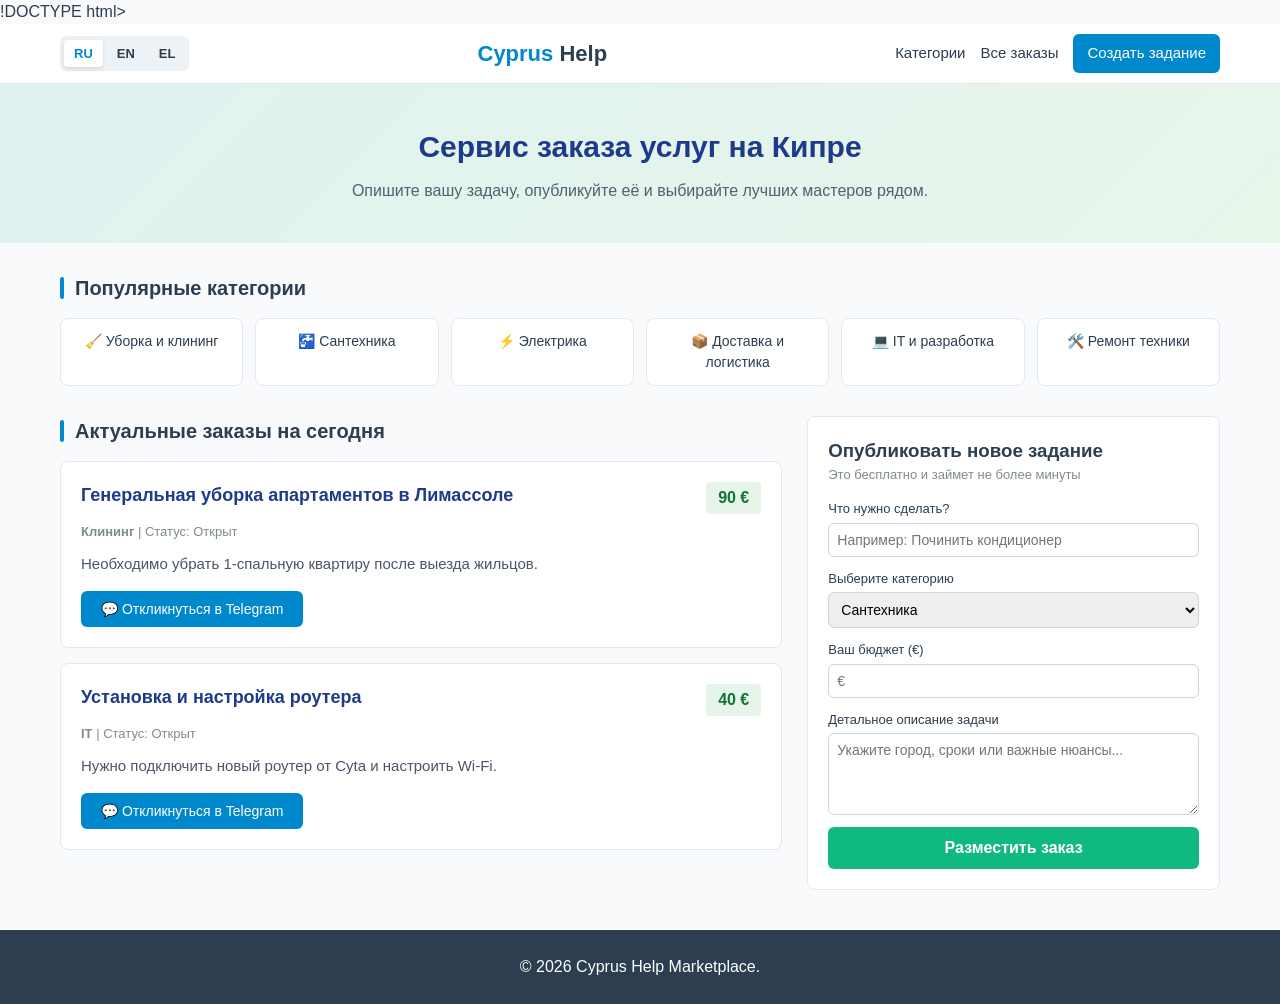
<file: index.html>
!DOCTYPE html>
<html lang="ru">
<head>
    <meta charset="UTF-8">
    <meta name="viewport" content="width=device-width, initial-scale=1.0">
    <title>Cyprus Help</title>
    <link rel="stylesheet" href="style.css">
</head>
<body>

    <!-- Шапка сайта -->
    <header class="site-header">
        <div class="header-container">
            <!-- Переключатель языков теперь слева -->
            <div class="lang-switcher">
                <button class="lang-btn active" data-lang="ru">RU</button>
                <button class="lang-btn" data-lang="en">EN</button>
                <button class="lang-btn" data-lang="el">EL</button>
            </div>

            <a href="#" class="logo"><span>Cyprus</span> Help</a>
            
            <nav class="navigation">
                <a href="#categories-section" data-i18n="nav-cats">Категории</a>
                <a href="#tasks-section" data-i18n="nav-tasks">Все заказы</a>
                <a href="#order-section" class="btn-primary" data-i18n="nav-create">Создать задание</a>
            </nav>
        </div>
    </header>

    <!-- Главный баннер -->
    <section class="hero">
        <div class="hero-inner">
            <h1 data-i18n="hero-title">Сервис заказа услуг на Кипре</h1>
            <p data-i18n="hero-subtitle">Опишите вашу задачу, опубликуйте её и выбирайте лучших мастеров рядом.</p>
        </div>
    </section>

    <!-- Сетка категорий -->
    <section id="categories-section" class="categories">
        <div class="section-container">
            <h2 class="section-title" data-i18n="cats-title">Популярные категории</h2>
            <div class="categories-grid">
                <div class="cat-card" data-category="Клининг">🧹 <span data-i18n="cat-cleaning">Уборка и клининг</span></div>
                <div class="cat-card" data-category="Сантехника">🚰 <span data-i18n="cat-plumbing">Сантехника</span></div>
                <div class="cat-card" data-category="Электрика">⚡ <span data-i18n="cat-electric">Электрика</span></div>
                <div class="cat-card" data-category="Курьер">📦 <span data-i18n="cat-delivery">Доставка и логистика</span></div>
                <div class="cat-card" data-category="IT">💻 <span data-i18n="cat-it">IT и разработка</span></div>
                <div class="cat-card" data-category="Ремонт">🛠️ <span data-i18n="cat-repair">Ремонт техники</span></div>
            </div>
        </div>
    </section>

    <!-- Основной контент -->
    <main class="main-content">
        <div class="content-container">
            
            <!-- Левая колонка: Список заданий -->
            <section id="tasks-section" class="tasks-column">
                <h2 class="section-title" data-i18n="tasks-title">Актуальные заказы на сегодня</h2>
                <div id="tasks-list">
                    <!-- Задания загружаются автоматически -->
                </div>
            </section>

            <!-- Правая колонка: Форма -->
            <section id="order-section" class="form-column">
                <div class="sticky-form-box">
                    <h3 data-i18n="form-title">Опубликовать новое задание</h3>
                    <p class="form-subtitle" data-i18n="form-subtitle">Это бесплатно и займет не более минуты</p>
                    
                    <form id="create-task-form">
                        <div class="form-group">
                            <label for="task-title" data-i18n="label-title">Что нужно сделать?</label>
                            <input type="text" id="task-title" required placeholder="...">
                        </div>

                        <div class="form-group">
                            <label for="task-cat" data-i18n="label-cat">Выберите категорию</label>
                            <select id="task-cat">
                                <option value="Сантехника" data-i18n="cat-plumbing">Сантехника</option>
                                <option value="Электрика" data-i18n="cat-electric">Электрика</option>
                                <option value="Клининг" data-i18n="cat-cleaning">Уборка и клининг</option>
                                <option value="Курьер" data-i18n="cat-delivery">Доставка и логистика</option>
                                <option value="IT" data-i18n="cat-it">IT и разработка</option>
                                <option value="Ремонт" data-i18n="cat-repair">Ремонт техники</option>
                            </select>
                        </div>

                        <div class="form-group">
                            <label for="task-budget" data-i18n="label-budget">Ваш бюджет (€)</label>
                            <input type="number" id="task-budget" required placeholder="€">
                        </div>

                        <div class="form-group">
                            <label for="task-desc" data-i18n="label-desc">Детальное описание задачи</label>
                            <textarea id="task-desc" rows="4" required placeholder="..."></textarea>
                        </div>

                        <button type="submit" class="btn-submit" data-i18n="btn-submit">Разместить заказ</button>
                    </form>
                </div>
            </section>

        </div>
    </main>

    <footer class="site-footer">
        <p>&copy; 2026 Cyprus Help Marketplace.</p>
    </footer>

    <script src="script.js"></script>
</body>
</html>
</file>
<file: style.css>
:root {
    --primary: #8bc34a;
    --primary-hover: #7cb342;
    --dark: #2c3e50;
    --gray-text: #7f8c8d;
    --light-bg: #f8fafc;
    --border-color: #e2e8f0;
}

* {
    box-sizing: border-box;
    margin: 0;
    padding: 0;
    font-family: -apple-system, BlinkMacSystemFont, "Segoe UI", Roboto, sans-serif;
}

body {
    background-color: var(--light-bg);
    color: var(--dark);
    line-height: 1.5;
}

.site-header {
    background: #fff;
    border-bottom: 1px solid var(--border-color);
    position: sticky;
    top: 0;
    z-index: 100;
}

.header-container {
    max-width: 1200px;
    margin: 0 auto;
    padding: 10px 20px;
    display: flex;
    justify-content: space-between;
    align-items: center;
    gap: 15px;
}

.logo {
    font-size: 22px;
    font-weight: 800;
    color: var(--dark);
    text-decoration: none;
}

.logo span {
    color: #0088cc;
}

.lang-switcher {
    display: flex;
    gap: 4px;
    background: #edf2f7;
    padding: 4px;
    border-radius: 6px;
}

.lang-btn {
    background: none;
    border: none;
    padding: 6px 10px;
    font-size: 13px;
    font-weight: bold;
    color: var(--dark);
    cursor: pointer;
    border-radius: 4px;
}

.lang-btn.active {
    background: #fff;
    box-shadow: 0 2px 4px rgba(0,0,0,0.1);
    color: #0088cc;
}

.navigation {
    display: flex;
    align-items: center;
    gap: 15px;
}

.navigation a {
    text-decoration: none;
    color: var(--dark);
    font-weight: 500;
    font-size: 15px;
}

.navigation .btn-primary {
    background: #0088cc;
    color: #fff;
    padding: 8px 14px;
    border-radius: 6px;
}

.hero {
    background: linear-gradient(135deg, #e0f2f1 0%, #e8f5e9 100%);
    color: var(--dark);
    padding: 40px 20px;
    text-align: center;
}

.hero h1 {
    font-size: 30px;
    margin-bottom: 10px;
    color: #1e3a8a;
}

.hero p {
    font-size: 16px;
    opacity: 0.8;
}

.section-container {
    max-width: 1200px;
    margin: 30px auto 0;
    padding: 0 20px;
}

.section-title {
    font-size: 20px;
    margin-bottom: 15px;
    position: relative;
    padding-left: 15px;
}

.section-title::before {
    content: '';
    position: absolute;
    left: 0;
    top: 4px;
    bottom: 4px;
    width: 4px;
    background: #0088cc;
    border-radius: 2px;
}

.categories-grid {
    display: grid;
    grid-template-columns: repeat(auto-fill, minmax(160px, 1fr));
    gap: 12px;
}

.cat-card {
    background: #fff;
    padding: 12px;
    border-radius: 8px;
    border: 1px solid var(--border-color);
    text-align: center;
    cursor: pointer;
    font-weight: 500;
    font-size: 14px;
}

.cat-card:hover {
    border-color: #0088cc;
    background: #f0f9ff;
}

.content-container {
    max-width: 1200px;
    margin: 30px auto;
    padding: 0 20px;
    display: grid;
    grid-template-columns: 7fr 4fr;
    gap: 25px;
}

.task-card {
    background: #fff;
    border: 1px solid var(--border-color);
    border-radius: 8px;
    padding: 20px;
    margin-bottom: 15px;
}

.task-top {
    display: flex;
    justify-content: space-between;
    align-items: flex-start;
    margin-bottom: 8px;
}

.task-card h3 {
    font-size: 18px;
    color: #1e3a8a;
}

.task-budget {
    background: #e6f4ea;
    color: #137333;
    padding: 4px 12px;
    border-radius: 4px;
    font-weight: bold;
}

.task-info {
    font-size: 13px;
    color: var(--gray-text);
    margin-bottom: 12px;
}

.task-text {
    color: #4a5568;
    font-size: 15px;
    margin-bottom: 15px;
}

.btn-respond {
    background: #0088cc;
    color: #fff;
    border: none;
    padding: 10px 20px;
    border-radius: 6px;
    cursor: pointer;
    font-size: 14px;
    text-decoration: none;
    display: inline-block;
}

.btn-respond:hover {
    background: #0077b5;
}

.sticky-form-box {
    background: #fff;
    border: 1px solid var(--border-color);
    border-radius: 8px;
    padding: 20px;
    position: sticky;
    top: 90px;
}

.form-subtitle {
    font-size: 13px;
    color: var(--gray-text);
    margin-bottom: 15px;
}

.form-group {
    margin-bottom: 12px;
}

.form-group label {
    display: block;
    margin-bottom: 4px;
    font-weight: 500;
    font-size: 13px;
}

.form-group input, .form-group select, .form-group textarea {
    width: 100%;
    padding: 8px;
    border: 1px solid #cbd5e1;
    border-radius: 6px;
    font-size: 14px;
}

.btn-submit {
    width: 100%;
    background: #10b981;
    color: white;
    border: none;
    padding: 12px;
    font-size: 16px;
    font-weight: bold;
    border-radius: 6px;
    cursor: pointer;
}

.site-footer {
    background: var(--dark);
    color: #fff;
    text-align: center;
    padding: 25px 20px;
    margin-top: 40px;
}

@media (max-width: 900px) {
    .content-container {
        grid-template-columns: 1fr;
        gap: 30px;
    }
    .form-column {
        border-top: 2px dashed var(--border-color);
        padding-top: 20px;
    }
}

#tasks-list {
    margin-bottom: 15px;
}
</file>
